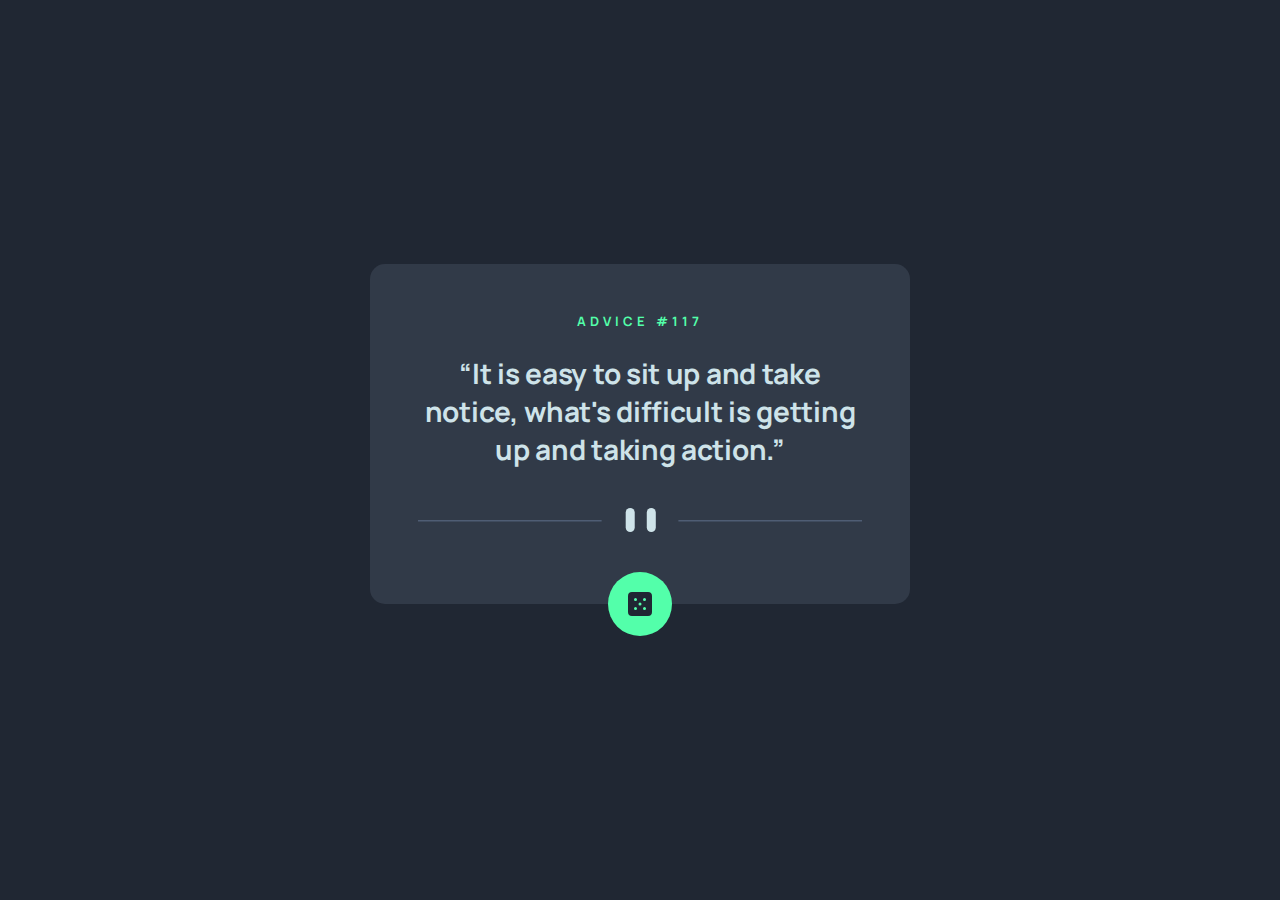
<file: advice.html>
<!DOCTYPE html>
<html lang="en">
<head>
    <meta charset="UTF-8">
    <meta http-equiv="X-UA-Compatible" content="IE=edge">
    <meta name="viewport" content="width=device-width, initial-scale=1.0">
    <link rel="stylesheet" href="css/reset.css">
    <link rel="stylesheet" href="css/advice.css">
    <script defer src="js/main.js"></script>
    <title>Advice Generator App</title>
</head>
<body>
    <div class="advice-generator">
        <div class="advice-generator__output">
            <span class="advice-generator__advice-number">ADVICE #117</span>
            <q class="advice-generator__quote">“It is easy to sit up and take notice,
            what's difficult is getting up and taking action.”</q>
            <picture class="advice-generator__divider">
                <source media="(min-width: 545px)"
                src="img/pattern-divider-desktop.svg">
                <img src="img/pattern-divider-mobile.svg" alt="divider line
                vector">
            </picture>
        </div>
        <button class="advice-generator__btn">
            <img src="img/icon-dice.svg" class="advice-generator__btn-img"
            alt="dice icon">
        </button>
    </div>
</body>
</html>
</file>
<file: css/advice.css>
@import url("https://fonts.googleapis.com/css2?family=Manrope:wght@400;500;600;700;800&display=swap");

body {
  background: #202733;
  min-height: 100vh;
  display: grid;
  place-items: center;
  padding-inline: 1.6rem;
}

.advice-generator {
  font-family: "Manrope", sans-serif;
  width: 100%;
  max-width: 54rem;
  display: grid;
  grid: max-content 3.2rem / 1fr;
}

.advice-generator__output {
  background: #313a48;
  padding: 4rem 2.4rem 6.4rem;
  display: flex;
  flex-flow: column nowrap;
  gap: 2.4rem;
  align-items: center;
  justify-content: center;
  text-align: center;
  grid-row: 1/2;
  grid-column: 1/2;
  border-radius: 1.5rem;
}

@media screen and (min-width: 545px) {
  .advice-generator__output {
    padding: 4.8rem 4.8rem 7.2rem;
  }
}

.advice-generator__advice-number {
  font-weight: 700;
  font-size: 1.1rem;
  line-height: 1.5rem;
  letter-spacing: 0.345714rem;
  color: #53ffaa;
}

@media screen and (min-width: 545px) {
  .advice-generator__advice-number {
    letter-spacing: 0.408571rem;
    font-size: 1.3rem;
    line-height: 1.8rem;
  }
}

.advice-generator__quote {
  font-weight: 700;
  font-size: 2.4rem;
  line-height: 3.3rem;
  letter-spacing: -0.0257143rem;
  color: #cee3e9;
}

@media screen and (min-width: 545px) {
  .advice-generator__quote {
    margin-bottom: 1.6rem;
    font-size: 2.8rem;
    line-height: 3.8rem;
    letter-spacing: -0.03rem;
  }
}

.advice-generator__divider {
  display: flex;
  width: 100%;
}

picture > img {
  margin: auto;
  width: 100%;
}

.advice-generator__btn {
  width: 6.4rem;
  height: 6.4rem;
  background: #53ffaa;
  border-radius: 50%;
  grid-row: 2/3;
  grid-column: 1/2;
  place-self: end center;
  transition: box-shadow 250ms;
  cursor: pointer;
  display: grid;
  place-items: center;
}

.advice-generator__btn:is(:hover) {
  box-shadow: 0px 0px 20px #53ffaa;
}

.advice-generator__btn-img {
  transition: transform 250ms;
}
.advice-generator__btn:is(:hover) > img {
  transform: rotate(135deg);
}
</file>
